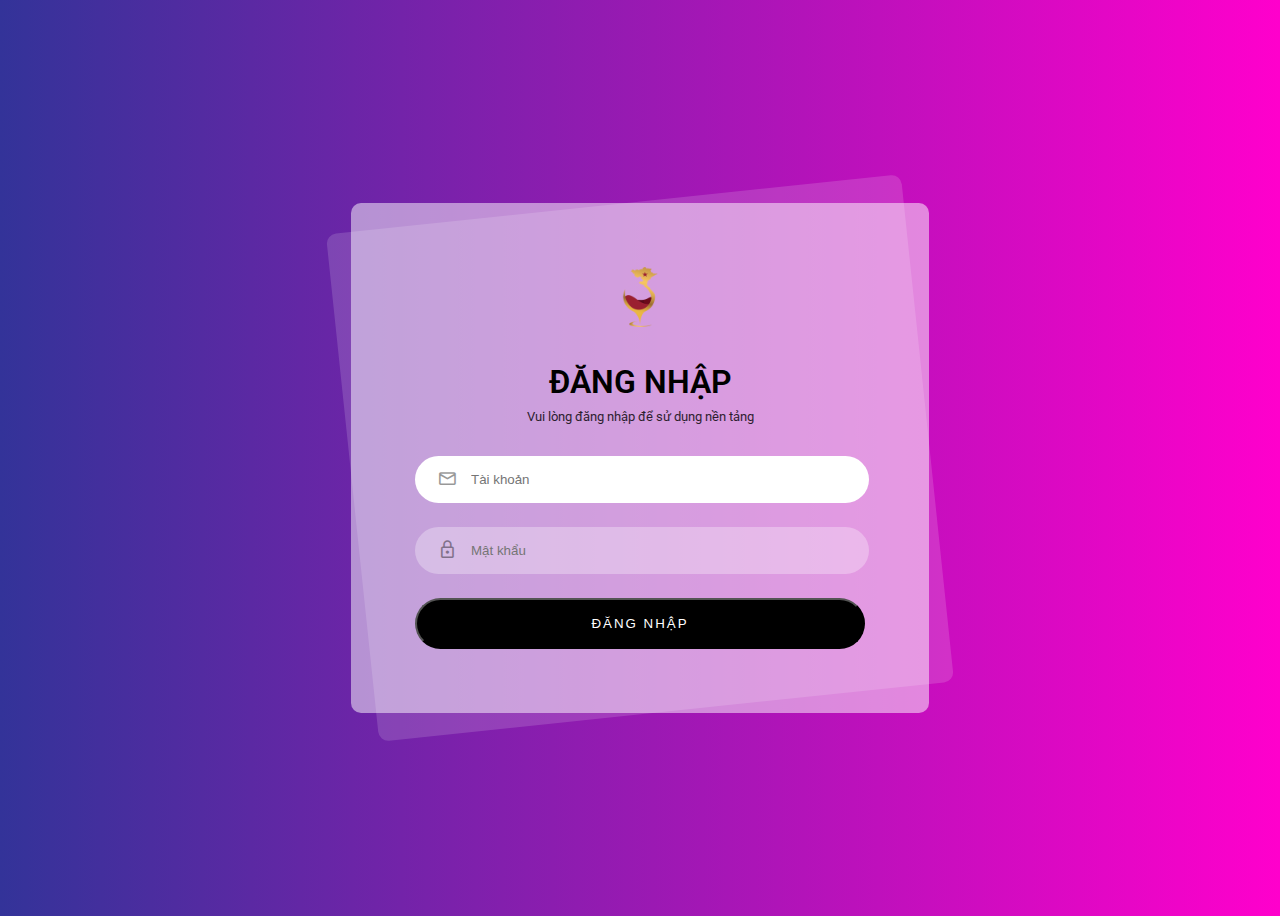
<file: login.html>
<!DOCTYPE html>
<html lang="en">

<head>
    <meta charset="UTF-8">
    <meta http-equiv="X-UA-Compatible" content="IE=edge">
    <meta name="viewport" content="width=device-width, initial-scale=1.0">
    <link rel="stylesheet" href="https://fonts.googleapis.com/css2?family=Material+Symbols+Rounded:opsz,wght,FILL,GRAD@48,600,0,0" />
    <link rel="stylesheet" href="./assets/css/styleLogin.css">
    <title>Login Page</title>
    <link href="https://fonts.googleapis.com/css2?family=Roboto&display=swap" rel="stylesheet">

</head>

<body>

    <div class="login-card-container">
        <div class="login-card">
            <div class="login-card-logo">
                <img src="assets/img/Logo-Wine-VN.png" alt="logo">
            </div>
            <div class="login-card-header">
                <h1>Đăng nhập</h1>
                <div>Vui lòng đăng nhập để sử dụng nền tảng</div>
            </div>
            <form class="login-card-form" >
                <div class="form-item">
                    <span class="form-item-icon material-symbols-rounded">mail</span>
                    <input type="text" placeholder="Tài khoản" id="emailForm" 
                    autofocus required >
                </div>
                <div class="form-item">
                    <span class="form-item-icon material-symbols-rounded">lock</span>
                    <input type="password" placeholder="Mật khẩu" id="passwordForm"
                     required >
                </div>
                
                <button type="button">Đăng nhập</button>
            </form>
        </div>
    </div>
    <script src="assets/js/login.js"></script>
</body>

</html>
</file>
<file: assets/css/styleLogin.css>
body {
    font-family: 'Roboto', sans-serif;
    min-height: 100vh;
    background: linear-gradient(to right, #333399, #ff00cc);
    display: flex;
    justify-content: center;
    align-items: center;
}

/* Scroll bar */
::-webkit-scrollbar {
    width: 10px;
}

::-webkit-scrollbar {
    width: 6px !important;
}

::-webkit-scrollbar-thumb {
    background: #D5D5D5;
    border-radius: 10px;
}

::-webkit-scrollbar-thumb {
    background: #990d23 !important;
    border-radius: 6px !important;
}

::-webkit-scrollbar-track {
    background: #fff;
}
/* End Scroll bar */
/* Login Card */
.login-card {
    width: 450px;
    background: rgba(255, 255, 255, .5);
    padding: 4rem;
    border-radius: 10px;
    position: relative;
}

.login-card::before {
    content: '';
    position: absolute;
    inset: 0;
    background: rgba(255, 255, 255, .15);
    transform: rotate(-6deg);
    border-radius: 10px;
    z-index: -1;
}
/* ---------- */

/* Login Card Logo */
.login-card-logo {
    margin-bottom: 2rem;
}

.login-card-logo img {
    width: 60px;
}
/* ---------- */

/* Login Card Standard */
.login-card-logo,
.login-card-header,
.login-card-footer {
    text-align: center;
}

.login-card a {
    text-decoration: none;
    color: #35339a;
}

.login-card a:hover {
    text-decoration: underline;
}
/* ---------- */

/* Login Card Header */
.login-card-header {
    margin-bottom: 2rem;
}

.login-card-header h1 {
    font-size: 2rem;
    font-weight: 600;
    margin-bottom: .5rem;
    text-transform: uppercase;
}

.login-card-header h1+div {
    font-size: calc(1rem * .8);
    opacity: .8;
}
/* ---------- */

/* Login Card Form */
.login-card-form {
    display: flex;
    flex-direction: column;
    gap: 1.5rem;
}

.login-card-form .form-item {
    position: relative;
}

.login-card-form .form-item .form-item-icon {
    position: absolute;
    top: .82rem;
    left: 1.4rem;
    font-size: 1.3rem;
    opacity: .4;
}

.login-card-form .checkbox {
    display: flex;
    align-items: center;
    gap: 7px;
}

.login-card-form .form-item-other {
    display: flex;
    align-items: center;
    justify-content: space-between;
    font-size: calc(1rem * .8);
    margin-bottom: .5rem;
}
/* ---------- */

/* Login Card Footer */
.login-card-footer {
    margin-top: 1.5rem;
    font-size: calc(1rem * .8);
}
/* ---------- */

/* Login Card Form Elements */
.login-card input[type="text"],
.login-card input[type="password"],
.login-card input[type="email"] {
    border: none;
    outline: none;
    background: rgba(255, 255, 255, .3);
    padding: 1rem 1.5rem;
    padding-left: calc(1rem * 3.5);
    border-radius: 100px;
    width: 83%;
    transition: background .5s;
}

.login-card input:focus {
    background: white;
}

.login-card input[type="checkbox"] {
    width: 16px;
    height: 16px;
    accent-color: black;
}

.login-card button {
    background: black;
    color: white;
    padding: 1rem;
    border-radius: 100px;
    text-align: center;
    text-transform: uppercase;
    letter-spacing: 2px;
    transition: background .5s;
}

.login-card button:hover {
    background-color: rgba(0, 0, 0, 0.85);
    cursor: pointer;
}
/* ---------- */

/* Login Card Social Buttons */
.login-card-social {
    display: flex;
    flex-direction: column;
    gap: 1.5rem;
    text-align: center;
    margin-top: 3rem;
}

.login-card-social>div {
    opacity: .8;
    text-transform: uppercase;
    letter-spacing: 1px;
    font-size: calc(1rem * .8);
}

.login-card-social-btns {
    display: flex;
    align-items: center;
    justify-content: center;
    gap: 1rem;
}

.login-card-social-btns a {
    display: flex;
    align-items: center;
    justify-content: center;
    color: black;
    width: 50px;
    height: 50px;
    background-color: rgba(255, 255, 255, .6);
    border-radius: 100px;
    transition: all .5s;
}

.login-card-social-btns a:hover {
    background-color: white;
    transform: scale(1.1);
}
/* ---------- */


/* Responsive */
@media (max-width: 768px) {

    body {
        padding: 2rem 0;
    }

    .login-card {
        width: 280px;
        padding: 2rem;
    }

}
/* ---------- */
</file>
